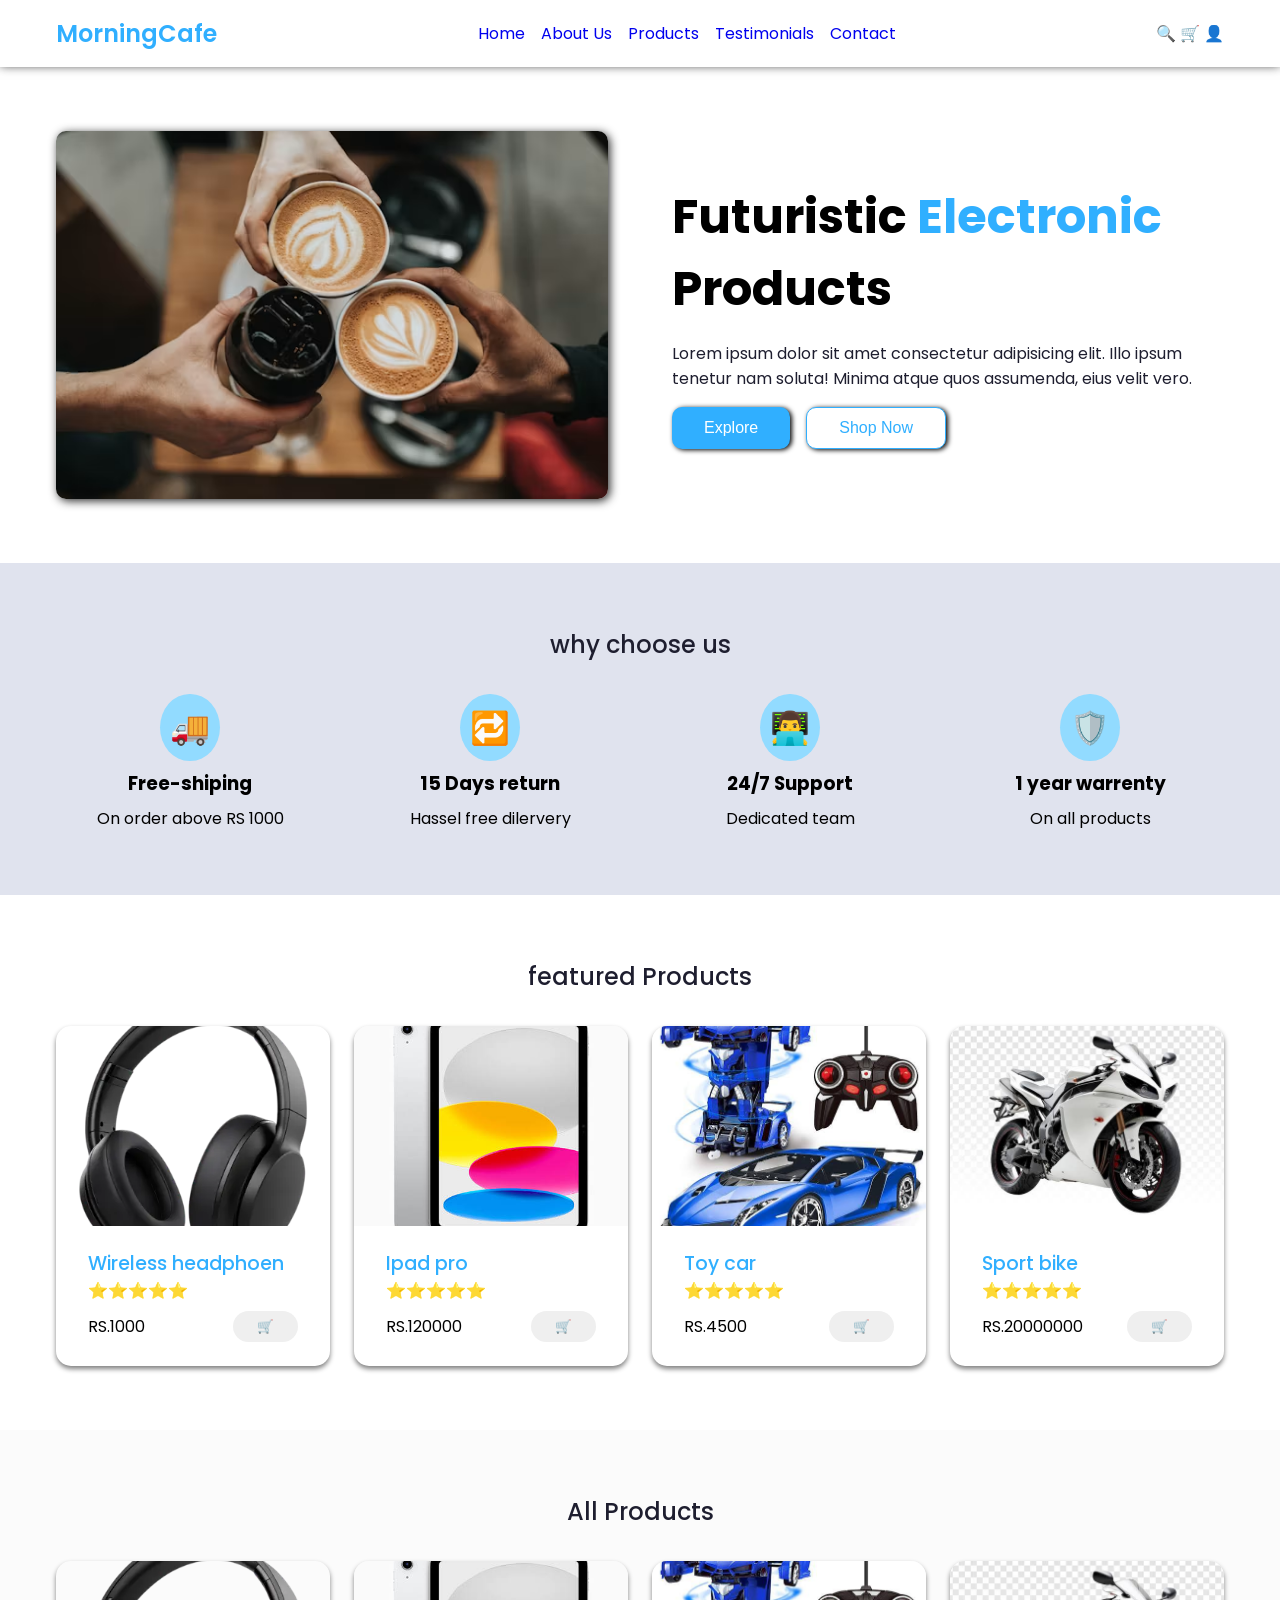
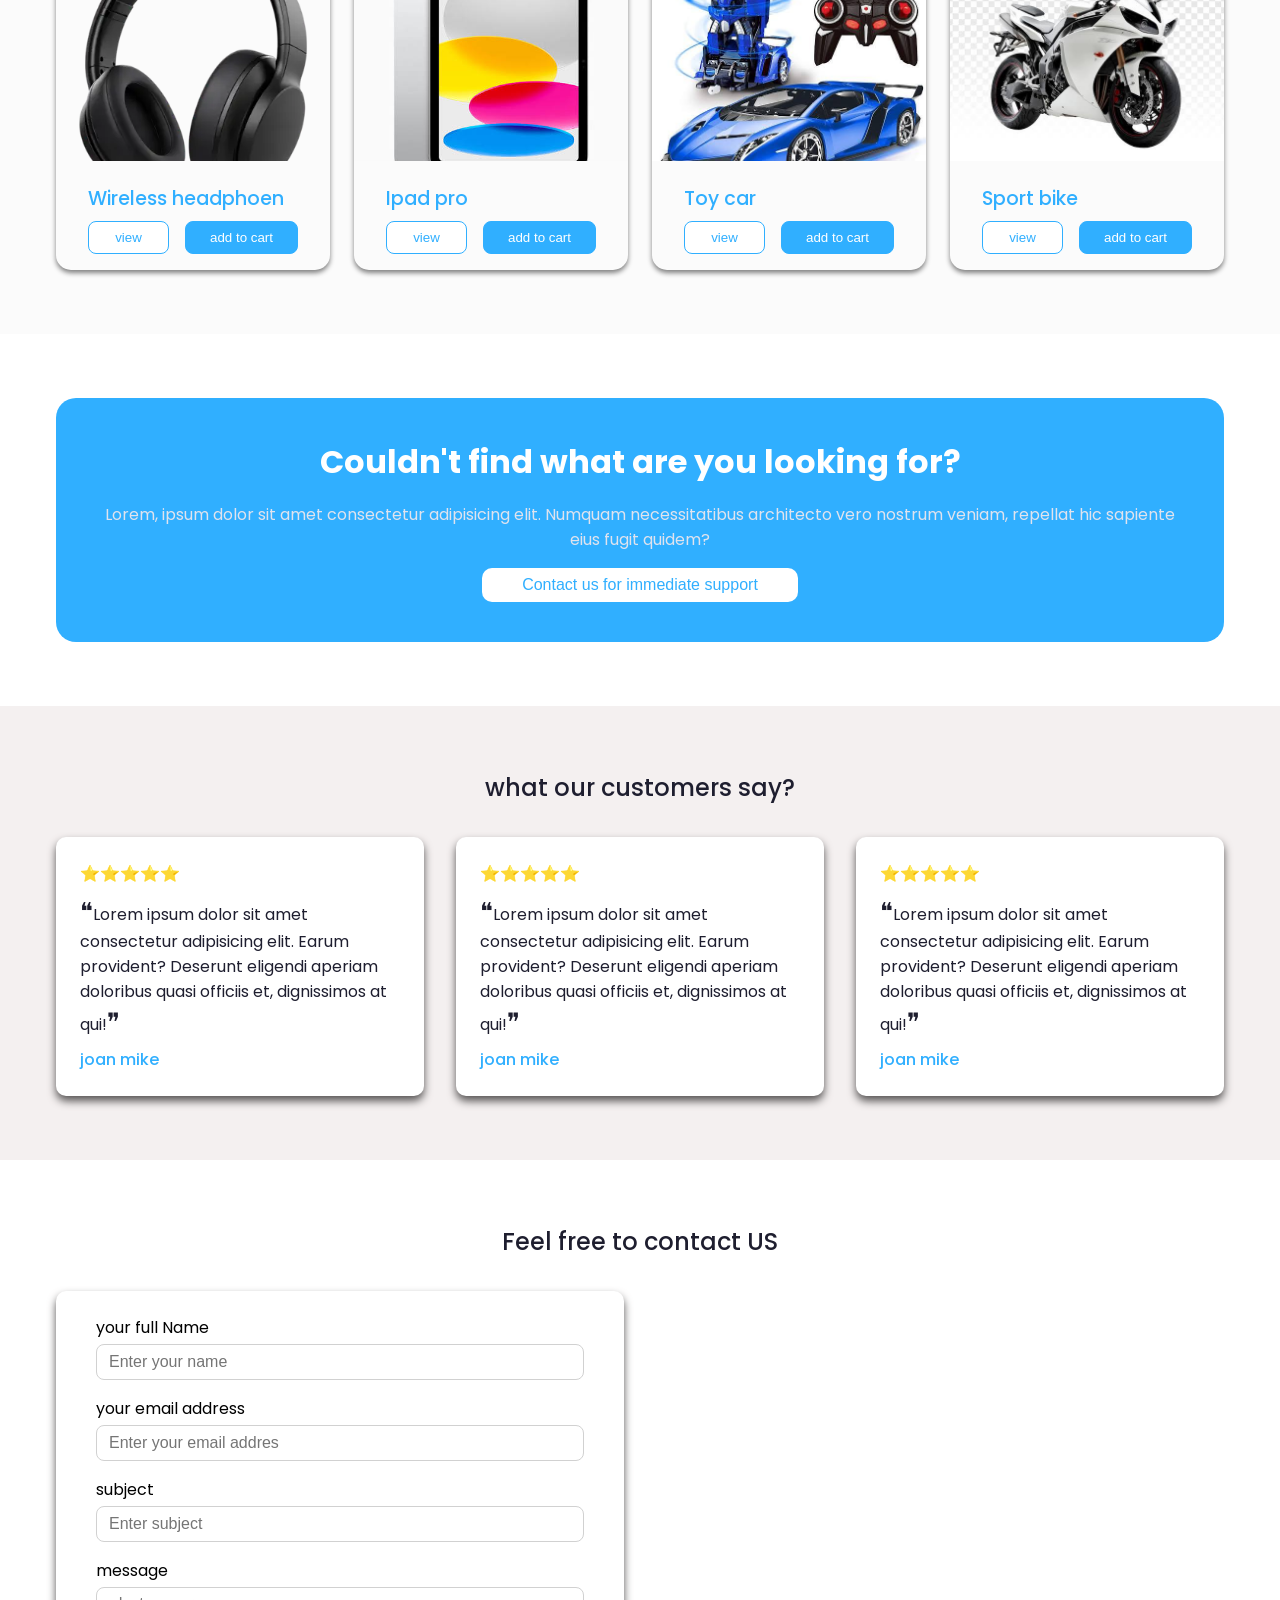
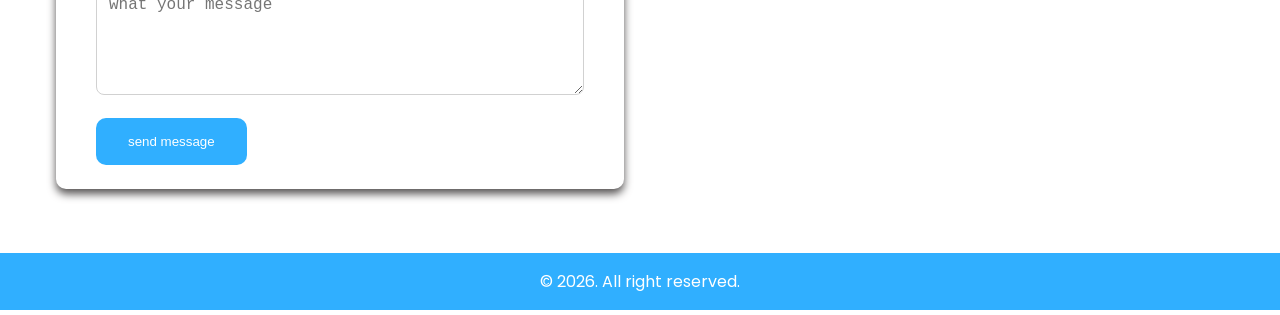
<file: index.html>
<!doctype html>
<html lang="en">
  <head>
    <meta charset="UTF-8" />
    <meta name="viewport" content="width=device-width, initial-scale=1.0" />
    <title>MorningCafe</title>
    <link rel="preconnect" href="https://fonts.googleapis.com" />
    <link rel="preconnect" href="https://fonts.gstatic.com" crossorigin />
    <link
      href="https://fonts.googleapis.com/css2?family=Poppins:ital,wght@0,100;0,200;0,300;0,400;0,500;0,600;0,700;0,800;0,900;1,100;1,200;1,300;1,400;1,500;1,600;1,700;1,800;1,900&display=swap"
      rel="stylesheet"
    />
    <link rel="stylesheet" href="project.css" />
  </head>
  <body>
    <header>
      <div class="container">
        <div class="header-items">
          <div class="logo">MorningCafe</div>
          <nav>
            <a href="#hero">Home</a>
            <a href="#benefits">About Us</a>
            <a href="#products">Products</a>
            <a href="#testimonials">Testimonials</a>
            <a href="#contact">Contact</a>
          </nav>
          <div class="action">
            <span>🔍</span>
            <span>🛒</span>
            <span>👤</span>
          </div>
        </div>
      </div>
    </header>
    <main>
      <section id="hero">
        <div class="container">
          <div class="hero-items">
            <img src="assets/images/hero.jpg" alt="hero" class="hero-images" />
            <div class="hero-content">
              <h1>Futuristic <span>Electronic</span> Products</h1>
              <p>
                Lorem ipsum dolor sit amet consectetur adipisicing elit. Illo
                ipsum tenetur nam soluta! Minima atque quos assumenda, eius
                velit vero.
              </p>
              <div class="action">
                <button class="explore">Explore</button>
              <button class="shop-now">Shop Now</button>
              </div>
            </div>
          </div>
        </div>
      </section>
      <section id="benefits">
        <div class="container">
          <h2>why choose us</h2>
          <div class="benefit-items">

            <div class="benefit-card">
              <span>🚚</span>
              <h3>Free-shiping</h3>
              <p>On order above RS 1000</p>
            </div>
            <div class="benefit-card">
              <span>🔁</span>
              <h3>15 Days return</h3>
              <p>Hassel free dilervery</p>
            </div>
            <div class="benefit-card">
              <span>👨‍💻</span>
              <h3>24/7 Support</h3>
              <p>Dedicated team</p>
            </div>
            <div class="benefit-card">
              <span>🛡️</span>
              <h3>1 year warrenty</h3>
              <p>On all products</p>
            </div>

          </div>
        </div>
      </section>
      <section id="featured">
        <div class="container">
          <h2>featured Products</h2>
          <div class="featured-products">
            <div class="card">
              <img src="assets/images/headphone.webp" alt="">
             <div class="contain">
               <h4>Wireless headphoen</h4>
              <span>⭐⭐⭐⭐⭐</span>
             <div class="action">
               <p class="price">RS.1000</p>
              <button>🛒</button>
             </div>
             </div>
            </div>
            <div class="card">
              <img src="assets/images/ipad.jpg" alt="">
              <div class="contain">
               <h4>Ipad pro</h4>
              <span>⭐⭐⭐⭐⭐</span>
              <div class="action">
               <p class="price">RS.120000</p>
              <button>🛒</button>
             </div>
             </div>
            </div>
            <div class="card">
              <img src="assets/images/robertic car.jpg" alt="">
              <div class="contain">
               <h4>Toy car</h4>
              <span>⭐⭐⭐⭐⭐</span>
             <div class="action">
               <p class="price">RS.4500</p>
              <button>🛒</button>
             </div>
             </div>
            </div>
            <div class="card">
              <img src="assets/images/bike.jpg" alt="">
              <div class="contain">
               <h4>Sport bike</h4>
              <span>⭐⭐⭐⭐⭐</span>
              <div class="action">
               <p class="price">RS.20000000</p>
              <button>🛒</button>
             </div>
             </div>
            </div>
            
          </div>
        </div>
      </section>


      <section id="products">
        
        <div class="container">
          <h2>All Products</h2>
          <div class="products">
            <div class="card">
              <img src="assets/images/headphone.webp" alt="">
             <div class="contain">
               <h4>Wireless headphoen</h4>
               <div class="action">
                <button>view</button>
                <button>add to cart</button>
               </div>
              
             </div>
            </div>
            <div class="card">
              <img src="assets/images/ipad.jpg" alt="">
              <div class="contain">
               <h4>Ipad pro</h4>
               <div class="action">
                <button>view</button>
                <button>add to cart</button>
               </div>
              
             </div>
            </div>
            <div class="card">
              <img src="assets/images/robertic car.jpg" alt="">
              <div class="contain">
               <h4>Toy car</h4>
               <div class="action">
                <button>view</button>
                <button>add to cart</button>
               </div>
              
             </div>
            </div>
            <div class="card">
              <img src="assets/images/bike.jpg" alt="">
              <div class="contain">
               <h4>Sport bike</h4>
               <div class="action">
                <button>view</button>
                <button>add to cart</button>
               </div>
              
             </div>
            </div>
            
          </div>
        </div>
      
      </section>
      <section id="cta">
        <div class="container">
          <div class="cta">
            <h3>Couldn't find what are you looking for?</h3>
            <p>Lorem, ipsum dolor sit amet consectetur adipisicing elit. Numquam necessitatibus architecto vero nostrum veniam, repellat hic sapiente eius fugit quidem?</p>
            <button>Contact us for immediate support</button>
          </div>
        </div>
      </section>
      <section id="testimonials">
        <div class="container">
          <h2>what our customers say?</h2>
          <div class="reviews">
            <div class="card">
              <span>⭐⭐⭐⭐⭐</span>
              <p>Lorem ipsum dolor sit amet consectetur adipisicing elit. Earum  provident? Deserunt eligendi aperiam doloribus quasi officiis et, dignissimos at qui!</p>
              <h4>joan mike</h4>
            </div>
            <div class="card">
              <span>⭐⭐⭐⭐⭐</span>
              <p>Lorem ipsum dolor sit amet consectetur adipisicing elit. Earum  provident? Deserunt eligendi aperiam doloribus quasi officiis et, dignissimos at qui!</p>
              <h4>joan mike</h4>
            </div>
            <div class="card">
              <span>⭐⭐⭐⭐⭐</span>
              <p>Lorem ipsum dolor sit amet consectetur adipisicing elit. Earum  provident? Deserunt eligendi aperiam doloribus quasi officiis et, dignissimos at qui!</p>
              <h4>joan mike</h4>
            </div>
          </div>
        </div>
      </section>
      <section id="contact"> 
        <div class="container">
          <h2>Feel free to contact US</h2>
         <div class="contact-item">
           <form action="#">
            <div>
              <label for="fullName">your full Name</label>
              <input type="text" id="fullName" name="fullName" placeholder="Enter your name">
            </div>
            <div>
              <label for="email">your email address</label>
              <input type="email" id="email" name="email" placeholder="Enter your email addres">
            </div>
            <div>
              <label for="subject">subject</label>
              <input type="text" id="subject" name="subject" placeholder="Enter subject">
            </div>
            <div>
              <label for="message">message</label>
              <textarea name="message" id="message" rows="5" placeholder="what your message"></textarea>
            </div>
            <button type="submit">send message</button>
          </form>
          <iframe src="https://www.google.com/maps/embed?pb=!1m18!1m12!1m3!1d3531.6452292347826!2d85.34090837461348!3d27.728238024571247!2m3!1f0!2f0!3f0!3m2!1i1024!2i768!4f13.1!3m3!1m2!1s0x39eb198d0ae4a1c3%3A0x129b1f6b2ada720!2sWebsurfer%20Nepal%20Communication%20Systems%20Pvt%20Ltd!5e0!3m2!1sen!2snp!4v1792676473731!5m2!1sen!2snp" width="600" height="450" style="border:0;" allowfullscreen="" loading="lazy" referrerpolicy="strict-origin-when-cross-origin"></iframe>
         </div>
        </div>
      </section>
    </main>
    <footer>©️ 2026. All right reserved.</footer>
  </body>
</html>
</file>
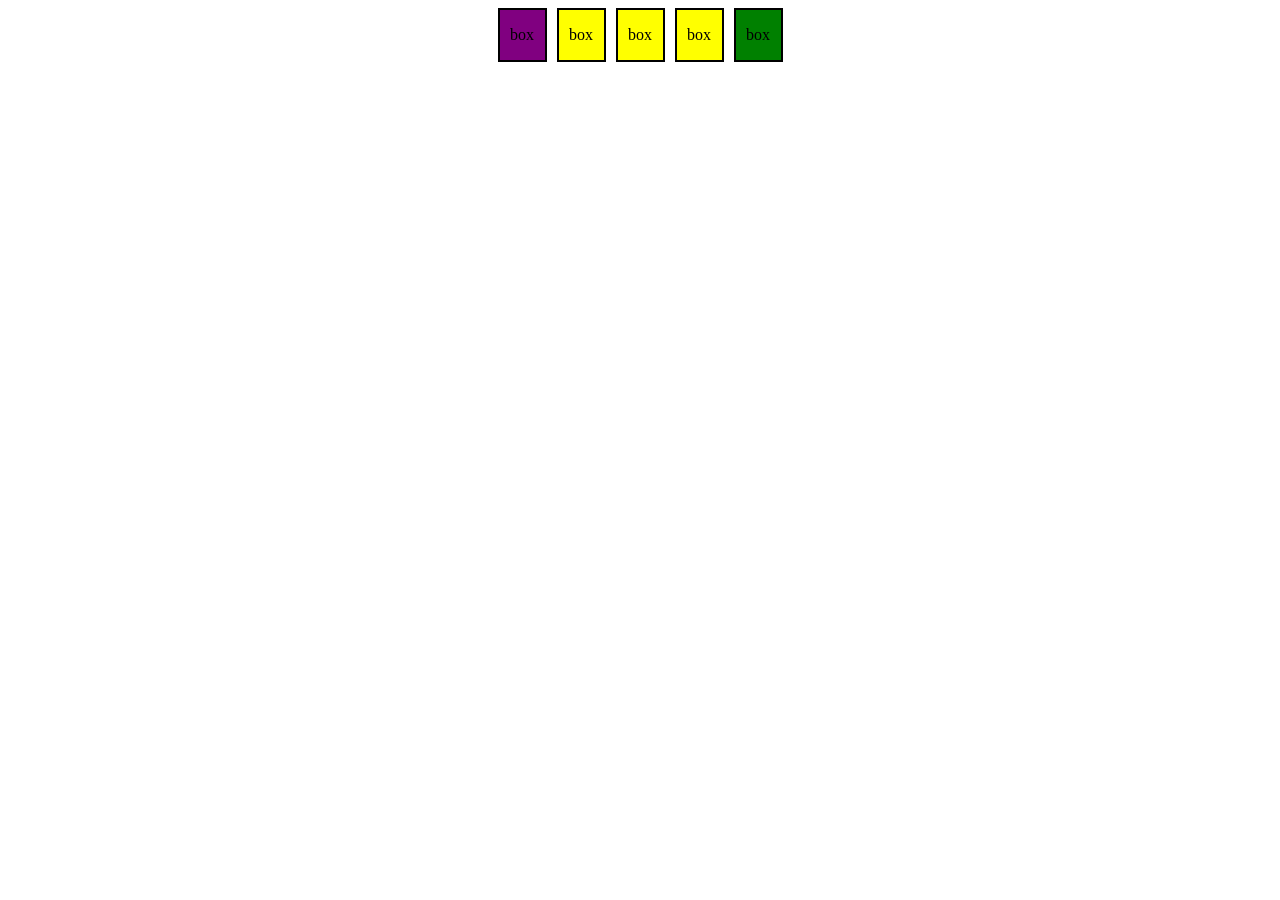
<file: tassk70/index.html>
<!DOCTYPE html>
<html lang="en">
<head>
    <meta charset="UTF-8">
    <meta name="viewport" content="width=device-width, initial-scale=1.0">
    <title>Document</title>
    <style>
        .container{
           display: flex;
           gap: 10px;
           justify-content: center;
           align-items: center;
        }
        .box{
            width: 45px;
            height: 50px;
            border: 2px solid black;
            display: flex;
            justify-content: center;
            align-items: center;
        }
    </style>
</head>
<body>
    <div class="container">
        <div class="box">box</div>
        <div class="box">box</div>
        <div class="box">box</div>
        <div class="box">box</div>
        <div class="box">box</div>
        <script src="script.js"></script>
    </div>
</body>
</html>
</file>
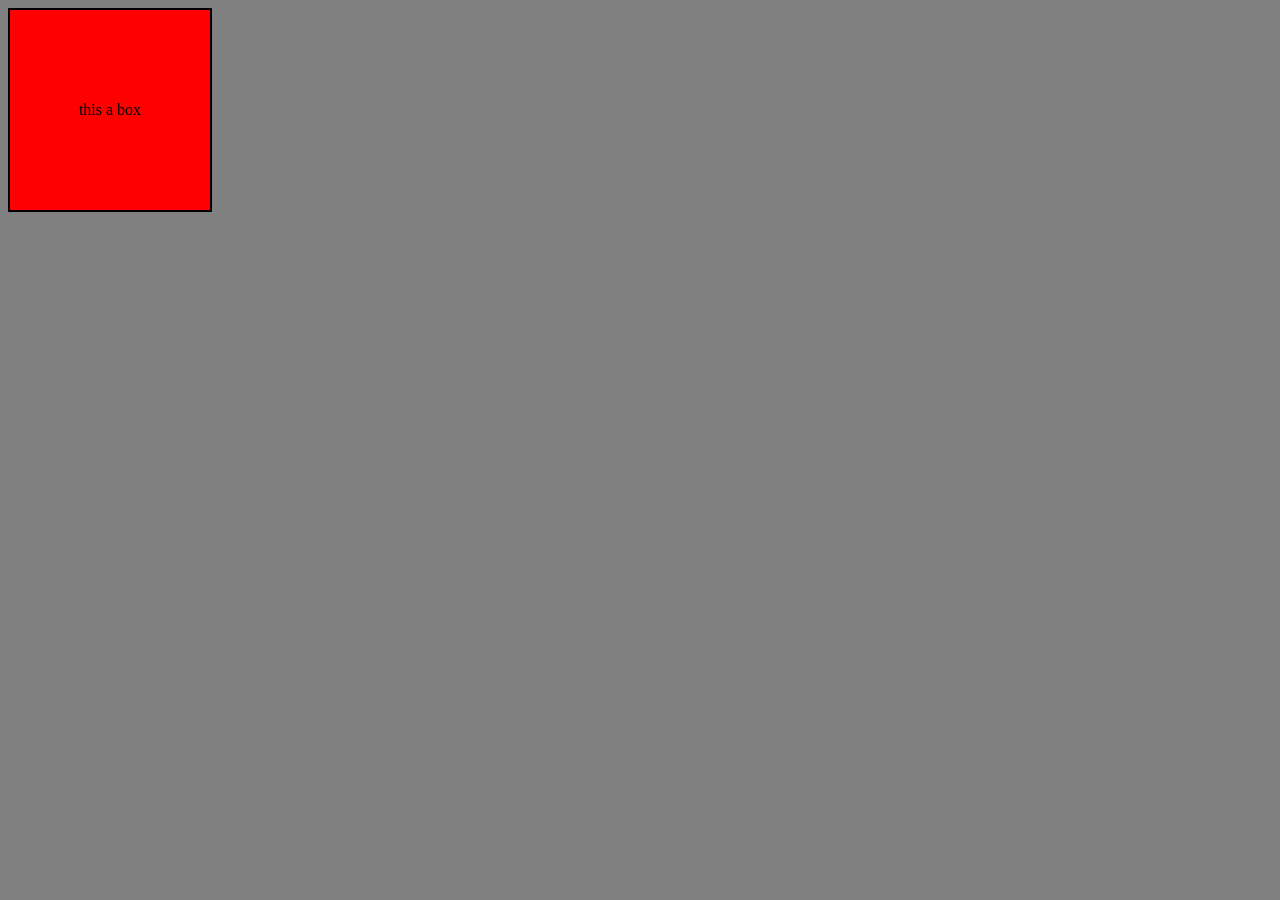
<file: video66/index.html>
<!DOCTYPE html>
<html lang="en">
<head>
    <meta charset="UTF-8">
    <meta name="viewport" content="width=device-width, initial-scale=1.0">
    <title>JavaScript DOm</title>
    <style>
        .box{
            width:200px;
            height:200px;
            border:2px solid black;
            background-color:yellow;
            align-items:center;
            justify-content:center;
            display:flex;
        }
    </style>
</head>
<body>
    <div class="container">
        <div class="box">
            this a box 
        </div>
    </div>
     <script src="/video66/script.js"></script>
</body>
</html>
</file>
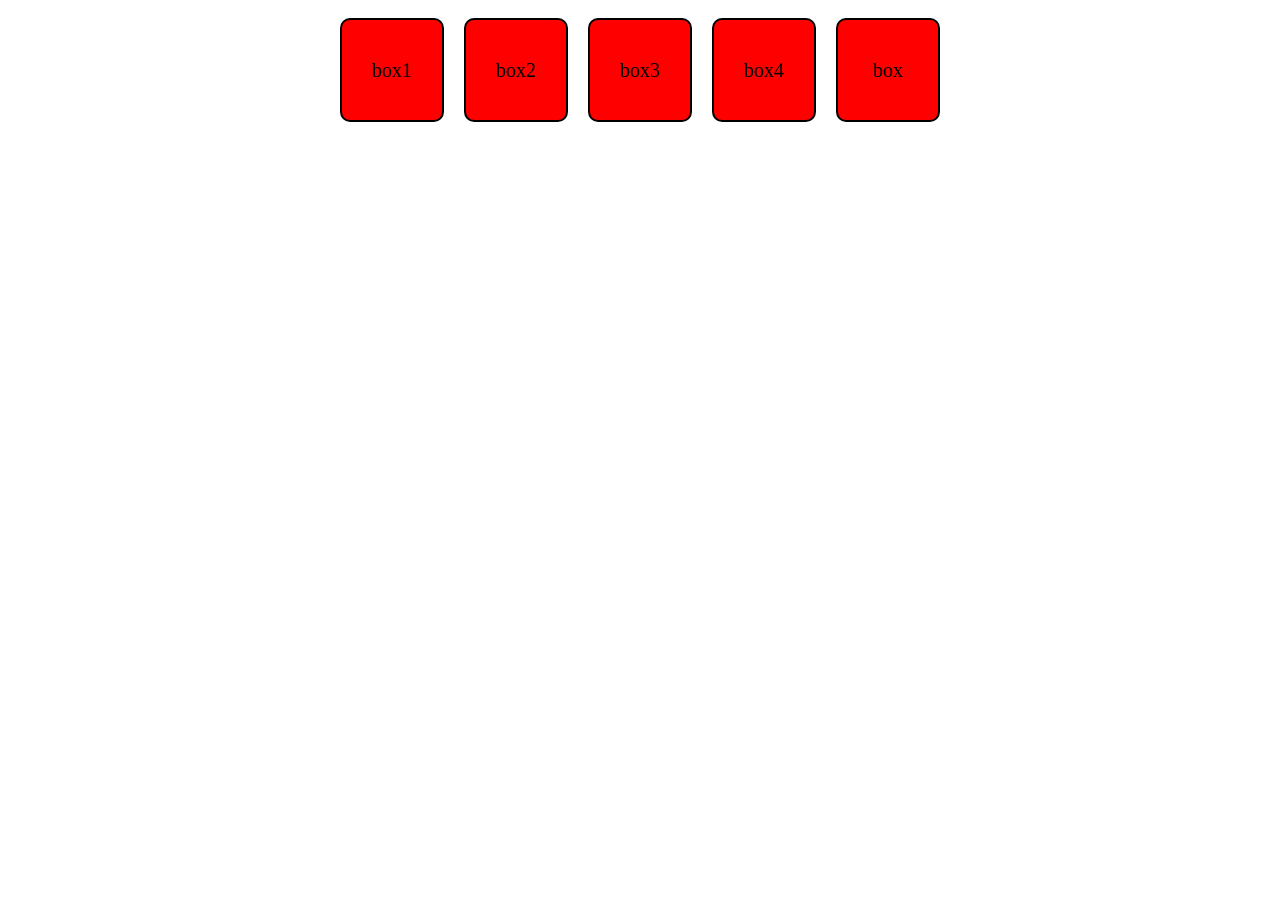
<file: video67/index.html>
<!DOCTYPE html>
<html lang="en">
<head>
    <meta charset="UTF-8">
    <meta name="viewport" content="width=device-width, initial-scale=1.0">
    <title>video67</title>
    <style>
        .container{
            display: flex;
            flex-wrap: wrap;
            justify-content: center;
        }
        .box{
            width: 100px;
            height: 100px;
            background-color: red;
            margin: 10px;
            border-radius: 10px;
            border: 2px solid black;
            align-items:center;
            display: flex;
            justify-content: center;
            font-size: 20px;

        }
    </style>
</head>
<body>
    <div class="container">
        <div class="box">box1</div>
        <div class="box">box2</div>
        <div class="box">box3</div>
        <div class="box">box4</div>
        <div class="box">box</div>
    </div>
    <script src="/video67/script.js"></script>
</body>
</html>
</file>
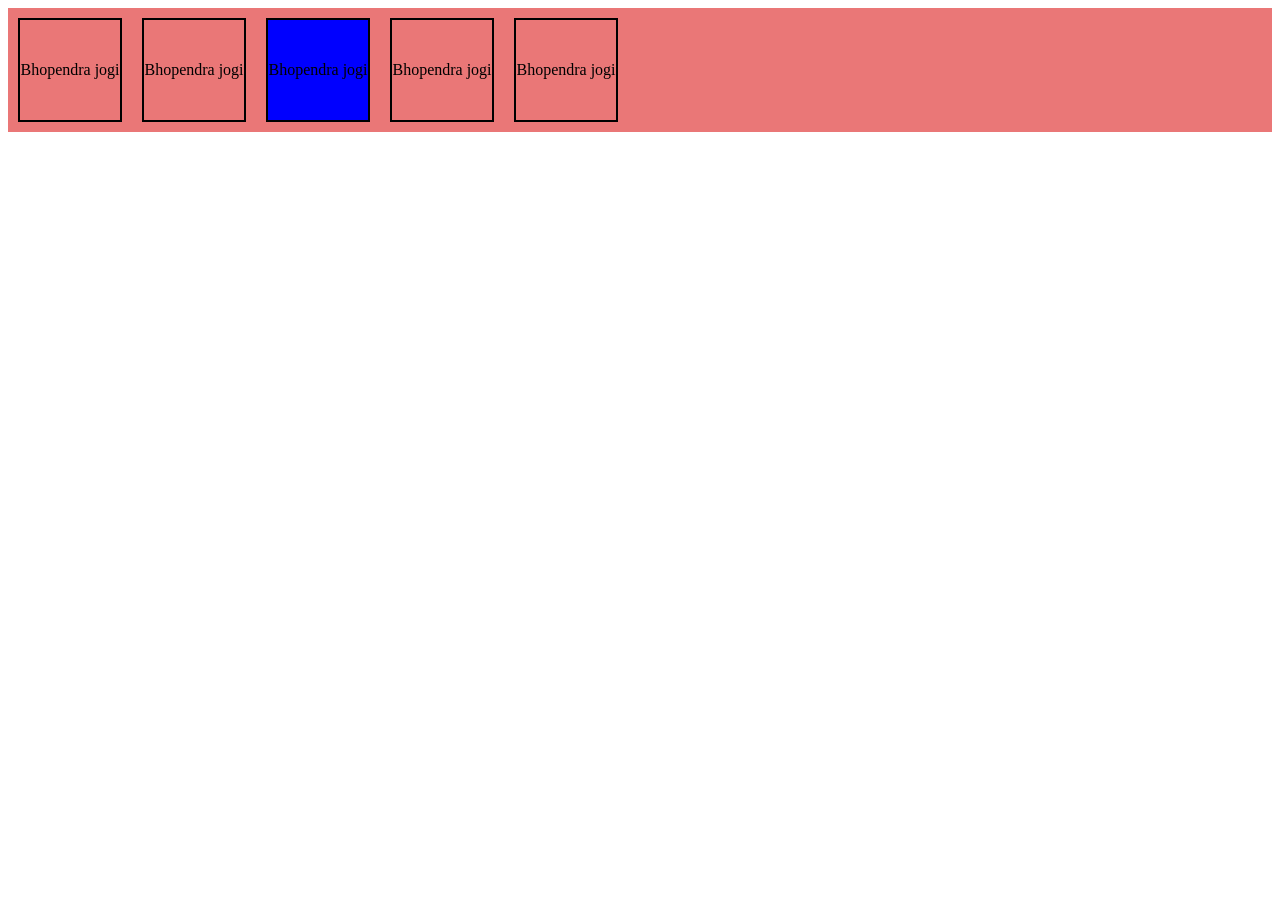
<file: video68/index.html>
<!DOCTYPE html>
<html lang="en">
<head>
    <meta charset="UTF-8">
    <meta name="viewport" content="width=device-width, initial-scale=1.0">
    <title>Document</title>
    <style>
        .body{
            margin: 0;
            padding: 0;

        }
        .container{
            display: flex;
          
            background-color: rgb(234, 119, 119);
        }
        .box{
            height:100px;
            width:100px;
            border:2px solid black;
            display:flex;
            align-items: center;
            justify-content: center;
            margin: 10px;
        }
    </style>
  
</head>
<body>
<div class="container">
    <div class="box">Bhopendra jogi</div>
    <div class="box">Bhopendra jogi</div>
    <div class="box">Bhopendra jogi</div>
    <div class="box">Bhopendra jogi</div>
    <div class="box">Bhopendra jogi</div>
</div>

<script src="/video68/script.js"></script>
</body>
</html>
</file>
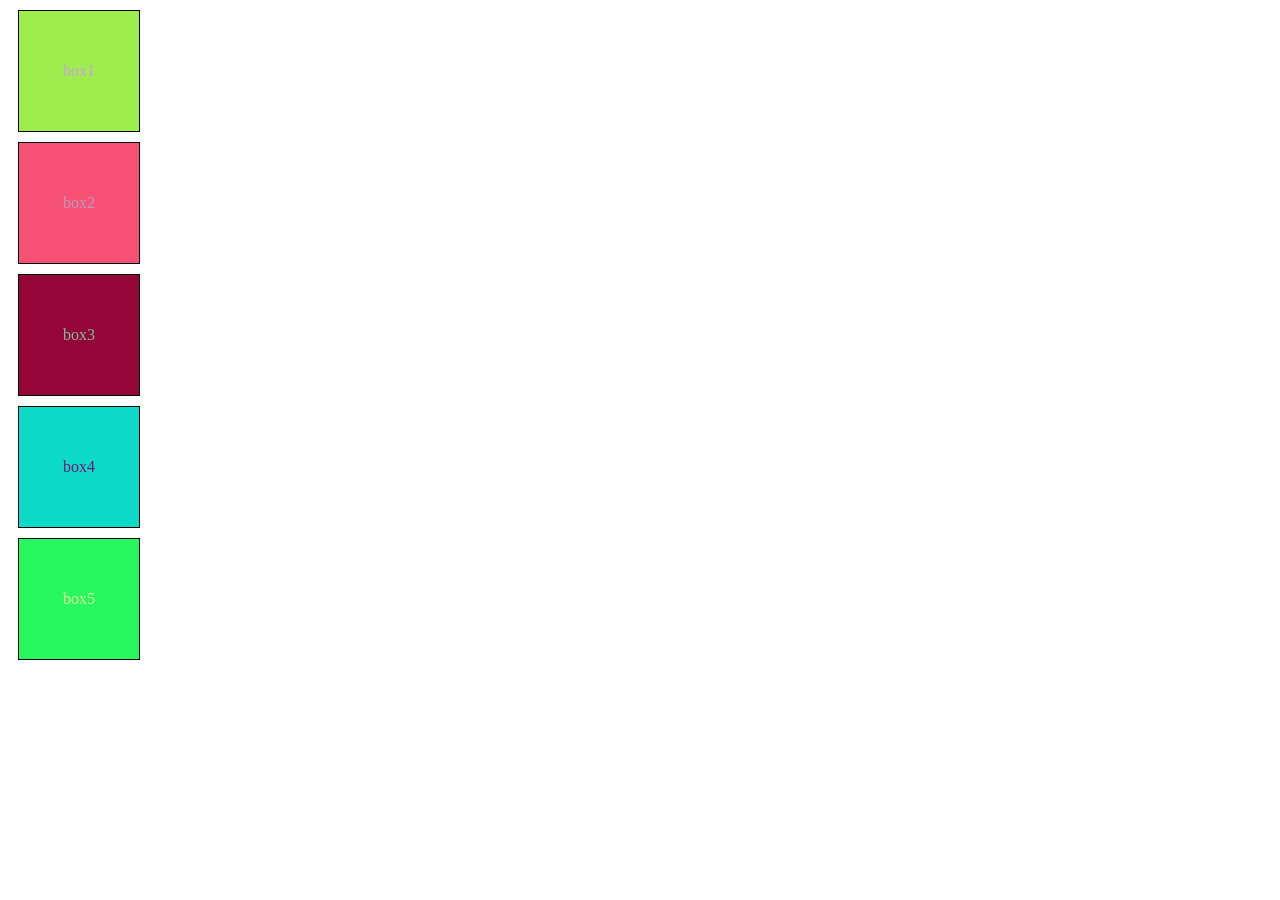
<file: video70/index.html>
<!-- this code is to changes the colors of the boxes through DOM and random generation -->
<!DOCTYPE html>
<html lang="en">
<head>
    <meta charset="UTF-8">
    <meta name="viewport" content="width=device-width, initial-scale=1.0">
    <title>Document</title>
    <style>
        .body{
            display: inline-flex;
            justify-content: center;
            align-items: center;
            
        }
        .box{
            width: 100px;
            height: 100px;
            display:flex;
            justify-content: center;
            align-items: center;
            padding: 10px;
            margin: 10px;
            border: 1px solid black;
        }
    </style>
</head>
<body>
    <div class="box">box1</div>
    <div class="box">box2</div>
    <div class="box">box3</div>
    <div class="box">box4</div>
    <div class="box">box5</div>
    <script src="/video70/script.js"></script>
</body>
</html>
</file>
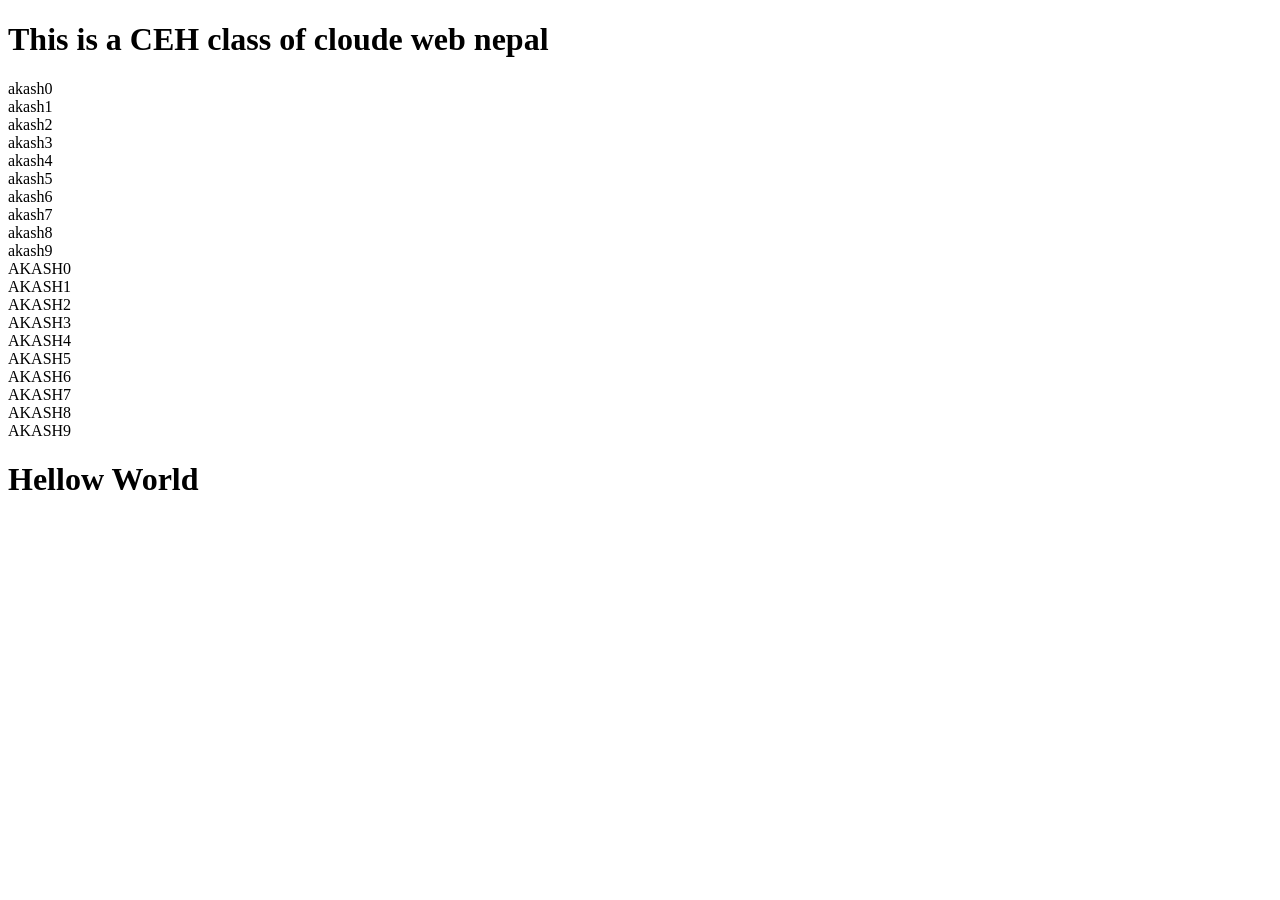
<file: new/hello.html>
<!DOCTYPE html>
<html lang="en">
<head>
    <meta charset="UTF-8">
    <meta name="viewport" content="width=device-width, initial-scale=1.0">
    <title>Document</title>
</head>
<body>
    <h1>This is a CEH class of cloude web nepal</h1>
<script>
    let a = 0;

    while (true) {
        document.write("akash" + a + "<br>");
        a++;

        if (a == 10) {
            break;
        }
    }

    for (let i = 0; i < 10; i++) {
        document.write("AKASH" + i + "<br>");
    }
</script>

    <h1>Hellow World</h1>
</body>
</html>
</file>
<file: project.css>
:root{
    --primary-color:#30AFFF;
    --secondary-color:#92EEFF;
    --text-color:#1e1e2f;
    --darkText-color:#D8FFC5;
}
*{
    margin: 0;
    padding: 0;
    box-sizing: border-box;
}
html{
    scroll-behavior: smooth;
}

body{
    
   
    font-family: "Poppins";
}
/* h1{
    /* color: var(--primary-color);} */


.container{
    max-width: 1200px;
    margin: 0 auto;
    padding-inline: 1rem;
}


/* Hearder design */
header{
    /* border-bottom: 1px solid; */
    padding-block: 1rem;
    box-shadow:0 -2px 10px #2c2c2c ;
    position: sticky;
    top: 0;
    background-color: white;
    z-index: 99;

}

.header-items{
    display: flex;
    justify-content: space-between;
    align-items: center;
    gap: 1rem;
}

header nav{
    display: none;
    
}
header nav a{
    text-decoration: none; 
}
header nav a:hover{
    text-decoration: underline; 
}

header .logo{
    font-size: 1.5rem;
    font-weight: 600;
    color: var(--primary-color);
}
section{
    /* border: 1px solid black; */
    padding-block: 10px;
}

section h2{
    text-align: center;
    font-weight: 500;
    color: var(--text-color);
    padding-bottom: 2rem;
}
.hero-images{
    height: auto;
    max-width: 100%;
    border-radius: 10px;
    box-shadow: 2px 2px 10px #2c2c2c;
}

.hero-items h1 span{
    color: var(--primary-color);
}
.hero-items p{
    color: var(--text-color);
    padding-block: 1rem;
}

.hero-items button {
    padding-inline: 1.5rem;
    padding-block: 0.5rem;
    border-radius: 10px;
    border: none;
    box-shadow: 2px 1px 5px black;
    background-color: white;
    cursor: pointer;
    
}
.hero-items button.explore{
    background-color: var(--primary-color);
    color: white;
}

.hero-items button.shop-now{
    color: var(--primary-color);
    border: 1px solid var(--primary-color)
}
.hero-items .action{
    display: flex;
    gap: 1rem;
}

.hero-items button:hover{
    text-decoration: underline;
}



/* benefits Style */


#benefits {
    background-color: #e0e3ee;
}
.benefit-card{
    display: flex;
    flex-direction: column;
    gap: 0.5rem;
    align-items: center;

}
.benefit-card span{
    background-color: #92dbff;
    padding: 0.6rem;
    border-radius: 50%;
    font-size: 2rem;
}

.benefit-items{
    display: flex;
    flex-direction: column;
    gap: 2rem;
}


/* featured product style  */

.featured-products{
    display: grid;
    grid-template-columns: 1fr;
    gap: 0.5rem;
}
.featured-products .card{
    /* border: 1px solid ; */
    border-radius: 15px;
    overflow: hidden;
    box-shadow: 0px 3px 5px gray;
}


.featured-products .card:hover{
    box-shadow: 0px 3px 10px gray;
    transition: all ease 0.3s;
}
.featured-products .card .contain{
    padding-inline: 2rem;
    padding-block: 1rem;
    /* background-color: #e2eef6; */
}

.featured-products .card img{
    height: 200px;
    width: 100%;
    object-fit: cover;
}

.featured-products .card .contain h4{
    color: var(--primary-color);
    font-weight: 500;
    font-size: 1.2rem;
}

.featured-products .card .contain .action{
    display: flex;
    justify-content: space-between;
    align-items: center;
    padding-block: 0.5rem;
}

.featured-products .card .action button{
    padding-inline: 1.5rem;
    padding-block: 0.5rem;
    border-radius: 100px;
    border: none;
}

.featured-products .card .action button:hover{
   background-color: var(--primary-color);
}
/* product style  */


#products{
    background-color: #fbfbfb;
}
.products{
    display: grid;
    grid-template-columns: 1fr;
    gap: 0.5rem;
}
.products .card{
    /* border: 1px solid ; */
    border-radius: 15px;
    overflow: hidden;
    box-shadow: 0px 3px 5px gray;
}


.products .card:hover{
    /* box-shadow: 0px 3px 10px gray;
    transition: all ease 0.3s; */
    transform: scale(1.02);
}
.products .card .contain{
    padding-inline: 2rem;
    padding-block: 1rem;
    /* background-color: #e2eef6; */
}

.products .card img{
    height: 200px;
    width: 100%;
    object-fit: cover;
}

.products .card .contain h4{
    color: var(--primary-color);
    font-weight: 500;
    font-size: 1.2rem;
}

.products .card .contain .action{
    display: flex;
    justify-content: center;
    align-items: center;
    gap: 1rem;
    padding-top: 0.5rem;
}

.products .card .action button{
    padding: 0.5rem 1.5rem;
    border-radius: 8px;
    border: 1px solid var(--primary-color);
    cursor: pointer;
    white-space: nowrap;
}
.products .card .action button:first-child{
    
    background-color: white;
    color: var(--primary-color);
    flex: 1;
}
.products .card .action button:last-child{
    background-color: var(--primary-color);
    color: white;
}

.products .card .action button:hover{
background-color: #0266fb;
color: white;
}

/* call to action style */
.cta{
    
    padding: 2.5rem;
    background-color: var(--primary-color);
    border-radius: 20px;
    text-align: center;
}
.cta h3{
    font-size: 2rem;
    color: white;
}
.cta p{
    color: #e0e3ee;
    padding-block: 1rem;
}

.cta button{
    background-color: white;
    padding: 0.5rem 2.5rem;
    border-radius: 10px;
    border: none;
    font-size: 1rem;
    color: var(--primary-color);

}

.cta button:hover{
    text-decoration: underline;
    cursor: pointer;
}

/* testimonial style  */
#testimonials{
background-color: #f4f0f0;
}

.reviews{
    display: grid;
    grid-template-columns: 1fr;
    gap: 1.5rem;
}

.reviews .card{
  
   padding: 1.5rem;
   border-radius: 10px;
   box-shadow: 0px 5px 8px #575454;
   background-color: white;
}
.reviews .card:hover{
    transform: scale(1.02);
    transition: all ease 0.3s;
}

.reviews .card p{
    padding-block: 0.5rem;
    color: var(--text-color);
}

.reviews .card h4{
    font-weight: 500;
    color: var(--primary-color);
}
.reviews .card p::before{
    content: "❝";
    font-size: 1.5rem;
}
.reviews .card p::after{
    content: "❞";
    font-size: 1.5rem;
}

/* contact style  */
.contact-item{
    display: grid;
    grid-template-columns: 1fr;
    gap: 2rem;
}

.contact-item iframe{
    width: 100%;
    height: 100%;
    border-radius: 10px;
}

form{
    border-radius: 10px;
    padding: 1.5rem 2.5rem;
   box-shadow: 0px 5px 8px #575454;
}
form input,textarea{
    width: 100%;
    font-size: 1rem;
    margin-top: 0.25rem;
    margin-bottom: 1rem;
    padding: 0.5rem 0.75rem;
    border-radius: 8px;
    border: 1px solid #d1d1d1;
}
form textarea{
    resize: vertical;
}

form button{
    padding: 1rem 2rem;
    border-radius: 10px;
    border: none;
    background-color: var(--primary-color);
    color: white;
}
form button:hover{
   background-color: #0266fb; 
}
footer{
    text-align: center;
    padding: 1rem 2rem;
    background-color: var(--primary-color);
    color: white;
}



@media (min-width:768px) {
    section{
    
    padding-block: 4rem;
}
    
    header nav{
        display: flex;
        gap: 1rem;
        justify-content: center;
        align-items: center;

    }
    
    .hero-items {
        display: grid;
        grid-template-columns: 1fr 1fr;
        gap: 2rem;
        align-items: center;
    }
  
    .benefit-items{
    display: grid;
    grid-template-columns: 1fr 1fr;
    gap: 2rem;
}

.featured-products,.products{
    display: grid;
    grid-template-columns: 1fr 1fr;
    gap: 1rem;
}

.reviews{
    display: grid;
    grid-template-columns: repeat(3,1fr);
    gap: 2rem;
}

.contact-item{
    
    grid-template-columns: 1fr 1fr;
    gap: 2rem;
}

}


@media (min-width:1200px) {

.hero-items{
            display: grid;
        grid-template-columns: 1fr 1fr;
        gap: 4rem;
        align-items: center;
        }

        .hero-items h1 {
            font-size: 3rem;
        }

.hero-items button {
    padding-inline: 2rem;
    padding-block: 0.7rem;
    font-size: 1rem;
}
 .benefit-items{
    display: grid;
    grid-template-columns: repeat(4,1fr);
}

.featured-products,.products{
    display: grid;
     grid-template-columns: repeat(4,1fr);
    gap: 1.5rem;
}
}
</file>
